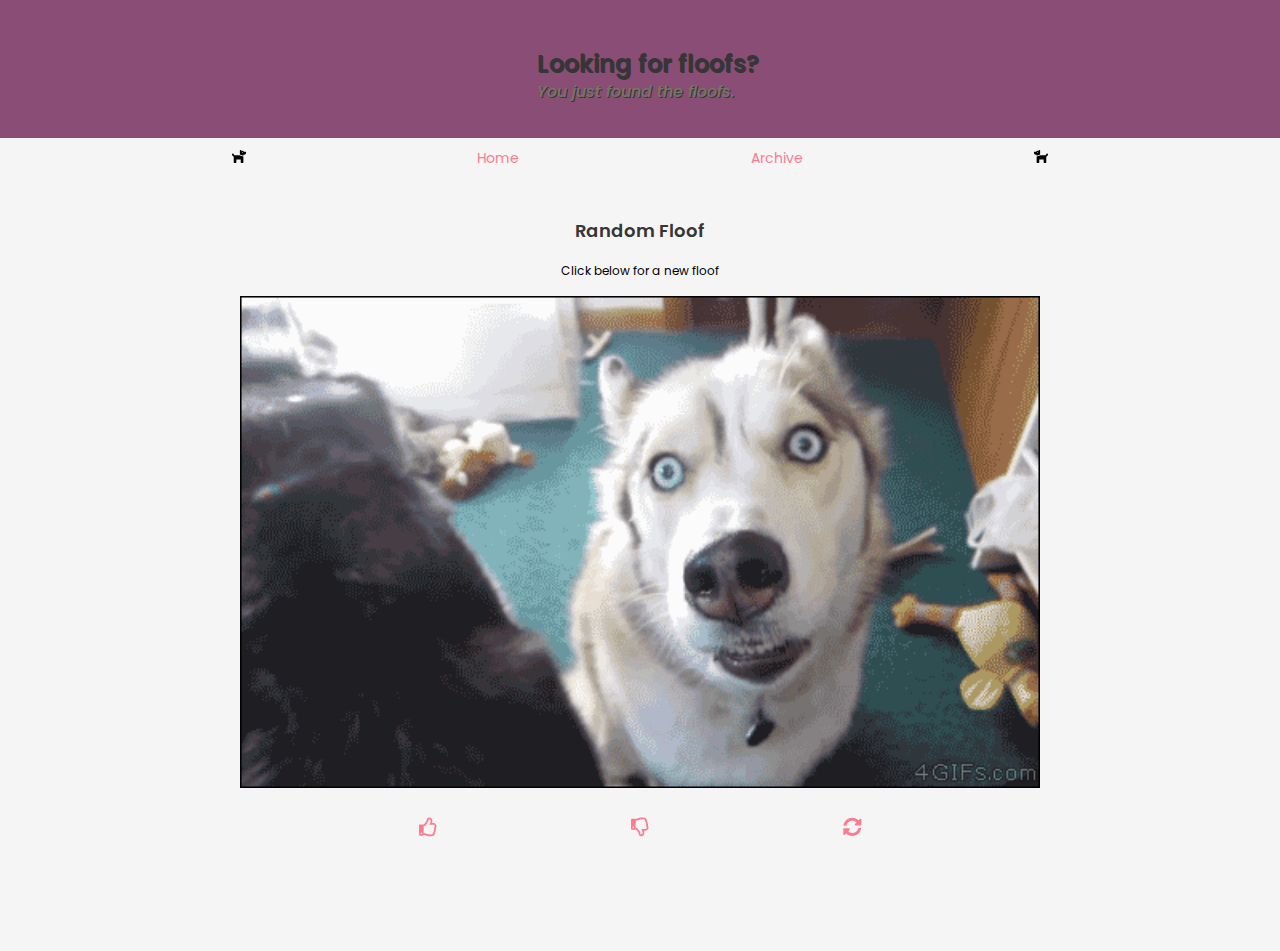
<file: index.html>
<!DOCTYPE html>
<html>

<head>
    <meta charset="utf-8">
    <meta http-equiv="X-UA-Compatible" content="IE=edge">
    <meta name="viewport" content="width=device-width, initial-scale=1">
    <title>Random Floof Generator</title>
    <link rel="stylesheet" href="main.css">
    <link href="css/all.css" rel="stylesheet">
    <script defer src="js/all.js"></script>
    <link href="css/fontawesome.css" rel="stylesheet">
    <link href="css/brands.css" rel="stylesheet">
    <link href="css/solid.css" rel="stylesheet">
</head>

<body>
    <section class="hero small primary text-centered">
        <div class="container extra-padding-bottom-20">
            <h1 class="text-left">
                Looking for floofs?
            </h1>
            <h2 class="text-left">
                <em>You just found the floofs.</em>
            </h2>
        </div>
    </section>
    <nav class="navigation">
        <p class="nav-item text-centered">
            <img src="svgs/solid/dog.svg" width="14" height="14">
        </p>
        <p class="nav-item text-centered">
            <a href="index.html">Home</a>
        </p>
        <p class="nav-item text-centered">
            <a href="archives.html">Archive</a>
        </p>
        <p class="nav-item text-centered">
            <img src="svgs/solid/dog.svg" style="transform: scaleX(-1)" width="14" height="14">
        </p>
    </nav>
    <div class="container">
        <h3 class="title text-centered">Random Floof</h3>
        <h4 class="subtitle text-centered">Click below for a new floof</h4>
        <a href="" id="main-image-link"><img id="main-image" class="image center extra-padding-bottom-15" src="" alt="pupper-picture"></a>
        <div class="row">
            <div class="column">
                <a href="#" id="floofLike" class="button floofLike" data-floof-id="">
                    <i class="far fa-lg fa-thumbs-up button"></i>
                </a>
            </div>
            <div class="column">
                    <a href="#" id="floofDislike" class="button floofDislike" data-floof-id="">
                        <i class="far fa-lg fa-thumbs-down button"></i>
                    </a>
                </div>
            <div class="column">
                <a href="#" id="shuffleButton" class="button">
                    <i class="fas fa-lg fa-sync-alt button"></i>
                </a>
            </div>
            <div class="column  share-button">
                    <a href="#" id="floofShare" class="button">
                        <i class="fas fa-lg fa-share-alt"></i>
                    </a>
                </div>
        </div>
    </div>
    <script defer type="text/javascript" src="shared.js"></script>
    <script defer type="text/javascript" src="index.js"></script>
</body>

</html>
</file>
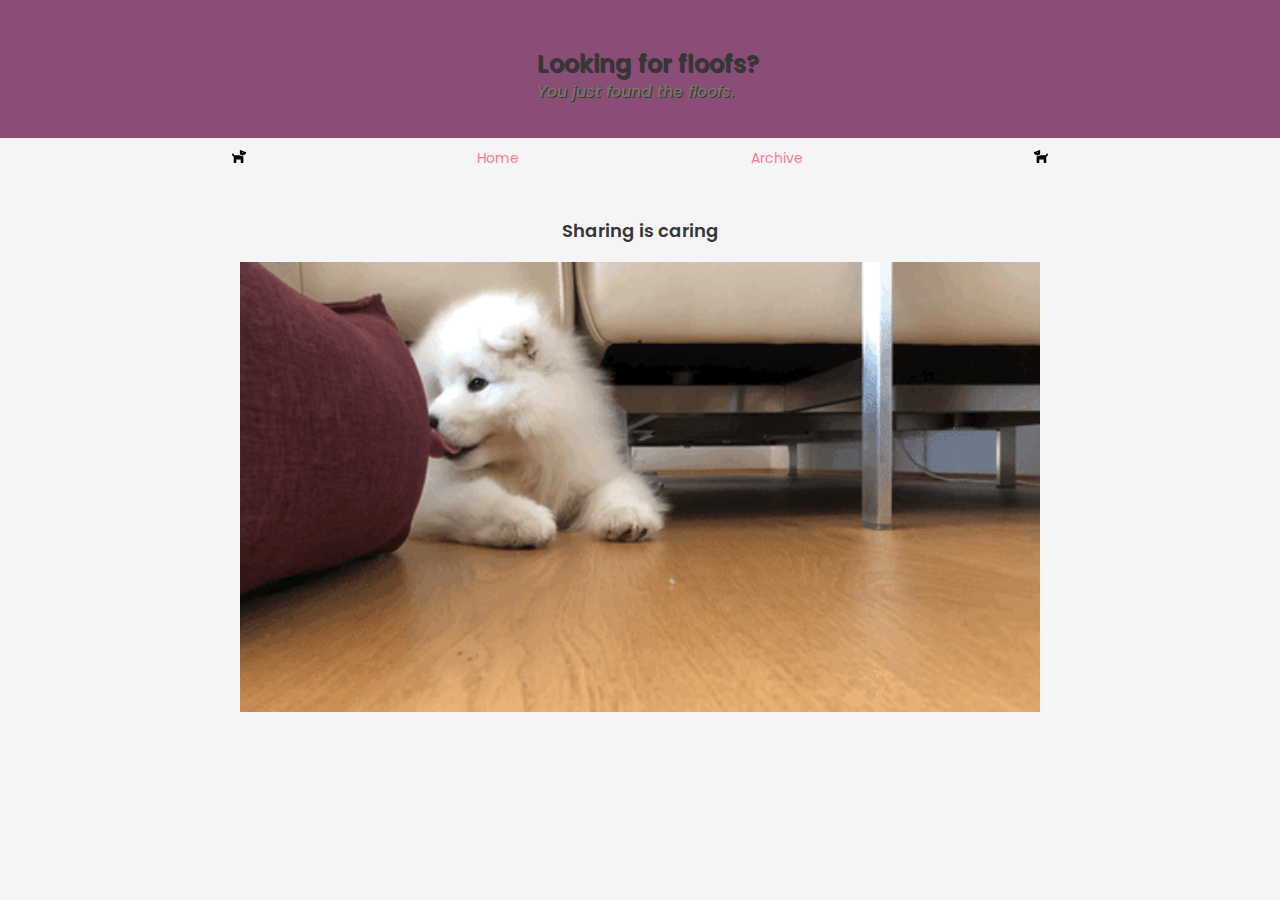
<file: puppers.html>
<!DOCTYPE html>
<html>

<head>
    <meta charset="utf-8">
    <meta http-equiv="X-UA-Compatible" content="IE=edge">
    <meta name="viewport" content="width=device-width, initial-scale=1">
    <title>Random Floof Generator</title>
    <link rel="stylesheet" href="main.css">
    <link href="css/all.css" rel="stylesheet">
    <script defer src="js/all.js"></script>
    <link href="css/fontawesome.css" rel="stylesheet">
    <link href="css/brands.css" rel="stylesheet">
    <link href="css/solid.css" rel="stylesheet">

</head>

<body>
    <section class="hero small primary text-centered">
        <div class="container extra-padding-bottom-20">
            <h1 class="text-left">
                Looking for floofs?
            </h1>
            <h2 class="text-left">
                <em>You just found the floofs.</em>
            </h2>
        </div>
    </section>
    <nav class="navigation">
        <p class="nav-item text-centered">
            <img src="svgs/solid/dog.svg" width="14" height="14">
        </p>
        <p class="nav-item text-centered">
            <a href="index.html">Home</a>
        </p>
        <p class="nav-item text-centered">
            <a href="archives.html">Archive</a>
        </p>
        <p class="nav-item text-centered">
            <img src="svgs/solid/dog.svg" style="transform: scaleX(-1)" width="14" height="14">
        </p>
    </nav>
    <div class="container">
        <h3 class="title text-centered">Sharing is caring</h3>
        <img id="main-image" class="image center extra-padding-bottom-15" src="">
        <div class="row">
            <div class="column share-button">
                <a href="#" id="floofShare" class="button">
                    <i class="fas fa-3x fa-share-alt-square"></i>
                </a>
            </div>
        </div>

    </div>
    <script type="text/javascript" src="shared.js"></script>
    <script type="text/javascript" src="puppers.js"></script>
</body>

</html>
</file>
<file: main.css>
/*Imported Google Font*/

@import url('https://fonts.googleapis.com/css?family=Poppins');
/*

$purple: #8A4D76;
$pink: #FA7C91;
$brown: #757763;
$beige-light: #D0D1CD;
$beige-lighter: #EFF0EB;

*/

.primary {
    background-color: #8A4D76
}

.center {
    display: block;
    margin-left: auto;
    margin-right: auto;

}

h1 {
    color: #363636;
    font-size: 24px;
    font-weight: 600;
    font-family: 'Poppins', sans-serif;
    text-shadow: 1px 1px #363636;
    margin-bottom: -15px;
    margin-left: 15px;
}

h2 {
    color: #757763;
    font-size: 16px;
    font-weight: 500;
    font-family: 'Poppins', sans-serif;
    text-shadow: 1px 1px #363636;
    margin-left: 15px;
}

a.tag:hover {
    text-decoration: underline;
}

html, body, p, ol, hr {
    margin: 0;
    padding: 0;
    font-size: 100%;
    font-weight: normal;
}

table {
    border-collapse: collapse;
    border-spacing: 0;
}

td, th {
    padding: 0;
    text-align: center;
}

html {
    background-color: whitesmoke;
    font-size: 14px;
    min-width: 300px;
    overflow-y: scroll;
}

footer {
    display: block;
}

body {
    font-family: 'Poppins', sans-serif;
}

a {
    color: #FA7C91;
    cursor: pointer;
    text-decoration: none;
    a:hover {
        color: black;
    }
}

img {
    width: 100%;
}

#main-image {
    max-width: 100%;
}


small {
    font-size: 10px;
    height: 300px;
}

span {
    font-style: inherit;
}

strong {
    color: #363636;
}

.container {
    margin: 0 auto;
    max-width: 800px;
    padding-top: 30px;
    padding-bottom: 100px;
}

.content h1, .content h2, .content h3, .content h4, .content h5, .content h6 {
    font-weight: 600;
    line-height: 1.125;
}

.icon {
    align-items: center;
    display: inline-flex;
    justify-content: center;
}

.navigation {
    display: flex;
    align-items: center;
    justify-content: space-evenly;
    padding-top: 10px;
}

.text-centered {
    text-align: center;
}

.text-left {
    text-align: left;
}

.hero {
    align-items: stretch;
    display: flex;
    flex-direction: column;
    justify-content: space-between;
}

.dark-theme {
    background-color: #363636;
}

.title {
    color: #363636;
    font-size: 18px;
    font-weight: 600;
    font-family: 'Poppins', sans-serif;
}

.subtitle {
    color: black;
    font-size: 12px;
    font-weight: 400;
    font-family: 'Poppins', sans-serif;
}

.button {
    align-items: center;
    display: flex;
    justify-content: center;
    width: 1cm;
    height: 1cm;
}

.column {
    padding: 5px;
}

.column-4 {
    padding: 5px;
    width: 33.3%;
}

.row {
    display: flex;
    align-items: start;
    justify-content: space-evenly;
    width: 100%;
}
.extra-padding-bottom-40 {
    padding-bottom: 40px;
}

.extra-padding-bottom-20 {
    padding-bottom: 20px;
}

.extra-padding-bottom-15 {
    padding-bottom: 15px;
}

body.no-share .share-button {
    display: none;
}
</file>
<file: css/brands.css>
/*!
 * Font Awesome Free 5.8.1 by @fontawesome - https://fontawesome.com
 * License - https://fontawesome.com/license/free (Icons: CC BY 4.0, Fonts: SIL OFL 1.1, Code: MIT License)
 */
@font-face {
  font-family: 'Font Awesome 5 Brands';
  font-style: normal;
  font-weight: normal;
  font-display: auto;
  src: url("../webfonts/fa-brands-400.eot");
  src: url("../webfonts/fa-brands-400.eot?#iefix") format("embedded-opentype"), url("../webfonts/fa-brands-400.woff2") format("woff2"), url("../webfonts/fa-brands-400.woff") format("woff"), url("../webfonts/fa-brands-400.ttf") format("truetype"), url("../webfonts/fa-brands-400.svg#fontawesome") format("svg"); }

.fab {
  font-family: 'Font Awesome 5 Brands'; }
</file>
<file: css/solid.css>
/*!
 * Font Awesome Free 5.8.1 by @fontawesome - https://fontawesome.com
 * License - https://fontawesome.com/license/free (Icons: CC BY 4.0, Fonts: SIL OFL 1.1, Code: MIT License)
 */
@font-face {
  font-family: 'Font Awesome 5 Free';
  font-style: normal;
  font-weight: 900;
  font-display: auto;
  src: url("../webfonts/fa-solid-900.eot");
  src: url("../webfonts/fa-solid-900.eot?#iefix") format("embedded-opentype"), url("../webfonts/fa-solid-900.woff2") format("woff2"), url("../webfonts/fa-solid-900.woff") format("woff"), url("../webfonts/fa-solid-900.ttf") format("truetype"), url("../webfonts/fa-solid-900.svg#fontawesome") format("svg"); }

.fa,
.fas {
  font-family: 'Font Awesome 5 Free';
  font-weight: 900; }
</file>
